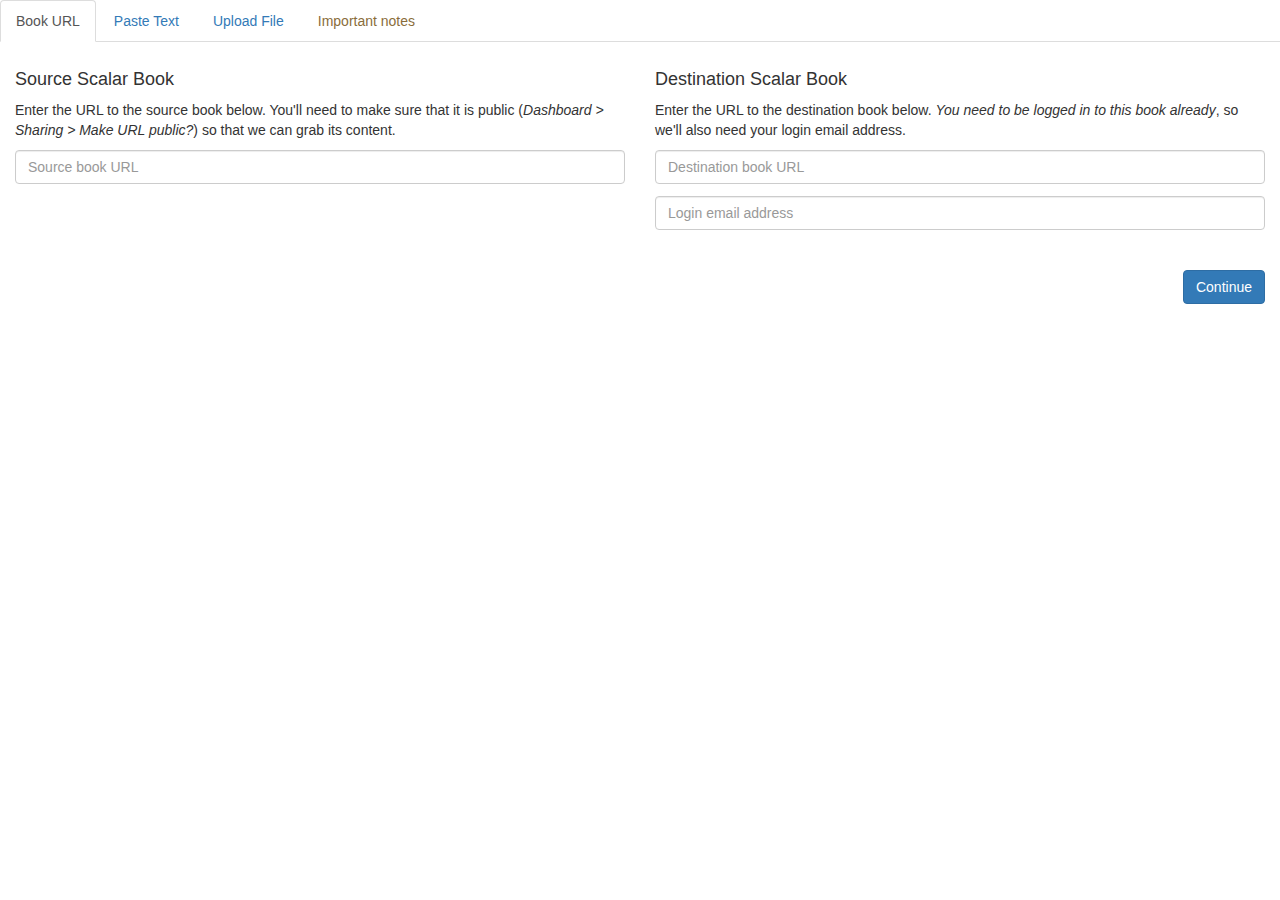
<file: index.html>
<html>
<head>
<title>Scalar RDF-JSON Transfer Tool</title>
<link href="lib/bootstrap/css/bootstrap.min.css" rel="stylesheet">
<link href="css/transfer.css?v=3" rel="stylesheet">
<script src="lib/jquery/jquery-1.11.2.min.js"></script>
<script src="lib/bootstrap/js/bootstrap.min.js"></script>
<script src="js/papaparse.min.js"></script>
<script src="js/jquery.importrdf.js?v=3"></script>
<script src="js/main.js?v=3"></script>
</head>
<body>

<div class="container-fluid">
	<div class="row">
		<div class="col-lg-12 col-md-12 col-sm-12 col-xs-12">
        	<div role="tabpanel" data-example-id="togglable-tabs" id="wrapper">
        		<!-- Tabs -->
				<ul id="myTab" class="nav nav-tabs" role="tablist">
              		<li role="presentation" class="active"><a href="#url" id="url-tab" role="tab" data-toggle="tab" aria-controls="url" aria-expanded="true">Book URL</a></li>
              		<li role="presentation"><a href="#rdf" role="tab" id="rdf-tab" data-toggle="tab" aria-controls="rdf">Paste Text</a></li>
              		<li role="presentation"><a href="#file" role="tab" id="file-tab" data-toggle="tab" aria-controls="rdf">Upload File</a></li>
              		<li role="presentation"><a href="javascript:$(this).blur();" class="text-warning" data-toggle="modal" data-target="#betaNotes">Important notes</a></li>
            	</ul>
            	<div id="tabContent" class="tab-content">
            		<!-- Import by URL -->
              		<div role="tabpanel" class="tab-pane fade in active" id="url" aria-labelledby="url-tab">
                		<form class="container-fluid" id="urlform">		
                			<div class="row">
	                			<div class="adaptive-padding col-lg-6 col-md-6 col-sm-6 col-xs-12">
	                				<h4></span>Source Scalar Book</h4>
	                				<p>Enter the URL to the source book below. You'll need to make sure that it is public
	                				(<i>Dashboard > Sharing > Make URL public?</i>) so that we can grab its content.</p>
	                				<input type="text" class="form-control source_url" placeholder="Source book URL" required />
	                			</div>	
	                			<div class="adaptive-padding col-lg-6 col-md-6 col-sm-6 col-xs-12">
	                				<h4></span>Destination Scalar Book</h4>
	                				<p>Enter the URL to the destination book below. <i>You
	                				need to be logged in to this book already</i>, so we'll also need your login email address.</p>
	                				<input type="text" class="form-control dest_url" placeholder="Destination book URL" required />
	                				<input type="email" class="form-control dest_id" placeholder="Login email address" required />
	                			</div>								
                  			</div>
                  			<div class="row">
                  				<div class="adaptive-padding col-lg-6 col-md-6 col-sm-6 col-xs-12">
									<div class="alert alert-success" role="alert" style="display:none;">
										<span class="source_msg"></span>
									</div>                  				
                  				</div>
                  				<div class="adaptive-padding col-lg-6 col-md-6 col-sm-6 col-xs-12">
									<div class="alert alert-success" role="alert" style="display:none;">
										<span class="dest_msg"></span>
									</div>                  				
                  				</div>
                  			</div>
                  			<div class="row">
                  				<br />
                  				<div style="text-align:right;" class="col-lg-12 col-md-12 col-sm-12 col-xs-12" style="text-align:right;">
                  					  <span class="complete_msg alert alert-success">Transfer is complete! <a href="javascript:void(null);">start over</a></span>
									  <button type="submit" class="btn btn-primary">Continue</button>
								</div>
				            </div>                   			
                		</form>              		
              		</div>
              		<!--  Import by source -->
              		<div role="tabpanel" class="tab-pane fade" id="rdf" aria-labelledby="rdf-tab">
                		<form id="rdfform">
               				<div class="row">
	                			<div class="adaptive-padding col-lg-6 col-md-6 col-sm-6 col-xs-12">
	                				<h4></span>Paste Text</h4>
	                				<p>Place text into the area below of type: Scalar-formatted RDF-JSON, individual RDF-JSON nodes, or
	                				CSV with header fields from Scalar ontologies &mdash; see 
	                				<a target="_blank" href="http://scalar.usc.edu/features/open-api/">Scalar's API Reference</a>.</p>
	                				<textarea class="form-control source_rdf" rows="8" placeholder="Paste text" required></textarea>
	                			</div>									
	                			<div class="adaptive-padding col-lg-6 col-md-6 col-sm-6 col-xs-12">
	                				<h4></span>Destination Scalar Book</h4>
	                				<p>Enter the URL to the destination book below. <i>You
	                				need to be logged in to this book already</i>, so we'll also need your login email address.</p>
	                				<input type="text" class="form-control dest_url" placeholder="Destination book URL" required />
	                				<input type="email" class="form-control dest_id" placeholder="Login email address" required />
	                			</div>								
                  			</div> 
                  			<div class="row">
                  				<div class="adaptive-padding col-lg-6 col-md-6 col-sm-6 col-xs-12">
									<div class="alert alert-success" role="alert" style="display:none;">
										<span class="source_msg"></span>
									</div>                  				
                  				</div>
                  				<div class="adaptive-padding col-lg-6 col-md-6 col-sm-6 col-xs-12">
									<div class="alert alert-success" role="alert" style="display:none;">
										<span class="dest_msg"></span>
									</div>                  				
                  				</div>
                  			</div>                  			           			
                  			<div class="row">
                  				<br />
                  				<div style="text-align:right;" class="col-lg-12 col-md-12 col-sm-12 col-xs-12" style="text-align:right;">
                  					  <span class="complete_msg alert alert-success">Transfer is complete! <a href="javascript:void(null);">start over</a></span>
									  <button type="submit" class="btn btn-primary">Continue</button>
								</div>
				            </div> 
                		</form>
              		</div>
              		<!--  Import by uploaded file -->
              		<div role="tabpanel" class="tab-pane fade" id="file" aria-labelledby="file-tab">
                		<form id="fileform" enctype="multipart/form-data">
               				<div class="row">
	                			<div class="adaptive-padding col-lg-6 col-md-6 col-sm-6 col-xs-12">
	                				<h4></span>Upload File</h4>
	                				<p>Select a file from your computer of type: Scalar-formatted RDF-JSON, individual RDF-JSON nodes, or
	                				CSV with header fields from Scalar ontologies &mdash; see 
	                				<a target="_blank" href="http://scalar.usc.edu/features/open-api/">Scalar's API Reference</a>.</p>
	                				<script>
	                				if (window.File && window.FileReader && window.FileList && window.Blob) {
		                				var str = '';
		                	            str += '<div class="input-group">';
		                                str += '<span class="input-group-btn">';
		                                str += '<span class="btn btn-primary btn-file">Browse&hellip; <input type="file" id="fileUpload" name="filesUpload" /></span>';
		                                str += '</span>';
		                                str += '<input type="text" class="form-control" readonly>';
		                            	str += '</div>';
	                					document.write(str);
	                				} else {
	                					document.write('<p><b>Your browser does not support the HTML5 File Upload API. Please update your browser.</b></p>');
	                				}
	                				</script>
	                			</div>									
	                			<div class="adaptive-padding col-lg-6 col-md-6 col-sm-6 col-xs-12">
	                				<h4></span>Destination Scalar Book</h4>
	                				<p>Enter the URL to the destination book below. <i>You
	                				need to be logged in to this book already</i>, so we'll also need your login email address.</p>
	                				<input type="text" class="form-control dest_url" placeholder="Destination book URL" required />
	                				<input type="email" class="form-control dest_id" placeholder="Login email address" required />
	                			</div>								
                  			</div> 
                  			<div class="row">
                  				<div class="adaptive-padding col-lg-6 col-md-6 col-sm-6 col-xs-12">
									<div class="alert alert-success" role="alert" style="display:none;">
										<span class="source_msg"></span>
									</div>                  				
                  				</div>
                  				<div class="adaptive-padding col-lg-6 col-md-6 col-sm-6 col-xs-12">
									<div class="alert alert-success" role="alert" style="display:none;">
										<span class="dest_msg"></span>
									</div>                  				
                  				</div>
                  			</div>                  			           			
                  			<div class="row">
                  				<br />
                  				<div style="text-align:right;" class="col-lg-12 col-md-12 col-sm-12 col-xs-12" style="text-align:right;">
                  					  <span class="complete_msg alert alert-success">Transfer is complete! <a href="javascript:void(null);">start over</a></span>
									  <button type="submit" class="btn btn-primary">Continue</button>
								</div>
				            </div> 
                		</form>
              		</div>              		
            	</div><!-- /tabContent -->
         	 </div><!-- /tabpanel -->
      	</div><!-- /col -->
	</div><!-- /row -->
</div><!-- /container -->

<div id="commit" class="modal fade">
  <div class="modal-dialog">
    <div class="modal-content">
      <div class="modal-header">
        <button type="button" class="close" data-dismiss="modal" aria-label="Close" disabled><span aria-hidden="true">&times;</span></button>
        <h4 class="modal-title">Import to <span class="book_title"></span></h4>
      </div>
      <div class="modal-body">
		<form class="container-fluid" id="commitform">	
			<input type="hidden" id="source_url" value="" />
			<input type="hidden" id="dest_url" value="" />
			<input type="hidden" id="dest_urn" value="" />
			<input type="hidden" id="dest_id" value="" />
			<input type="hidden" id="dest_title" value="" />
			<div class="row">
				<div class="col-lg-12 col-md-12 col-sm-12 col-xs-12">
					<h4>Source JSON</h4>
					<textarea id="source_rdf" disabled>Loading (this may take some time) ...</textarea>
				</div>
			</div>
			<div class="row">
				<div class="col-lg-12 col-md-12 col-sm-12 col-xs-12">
					<h4>Progress</h4>
					<div class="progress">
						<div id="content_progress" class="progress-bar" role="progressbar" aria-valuenow="60" aria-valuemin="0" aria-valuemax="100" style="width: 0%;">
					    	<span>Content 0 of 0</span>
					  	</div>
					</div>
					<div class="progress">
						<div id="relations_progress" class="progress-bar" role="progressbar" aria-valuenow="60" aria-valuemin="0" aria-valuemax="100" style="width: 0%;">
					    	<span>Relation 0 of 0</span>
					  	</div>
					</div>					
					<div id="progress_log"></div>
				</div>
			</div>			
		</form>
      </div>
      <div class="modal-footer">
        <div id="existing_question">
        	<div>
        		<label><input type="checkbox" name="get_existing" value="1" checked />&nbsp; Load and map existing relationships?</label>
        	</div>
        </div>
      	<div id="existing_progress">
			<div>
				<b>Loading existing relationships.</b> This may take some time depending on the number of relationships in the book.<br />
			</div>
		</div> 
        <button type="button" class="btn btn-default cancel" disabled>Cancel</button> 
        <button type="submit" class="btn btn-primary" data-finished-text="Finished" disabled>Import</button>
      </div>
    </div><!-- /.modal-content -->
  </div><!-- /.modal-dialog -->
</div><!-- /.modal -->

<div id="betaNotes" class="modal fade" role="dialog">
  <div class="modal-dialog">
    <div class="modal-content">
      <div class="modal-header">
        <button type="button" class="close" data-dismiss="modal" aria-label="Close"><span aria-hidden="true">&times;</span></button>
        <h3 class="modal-title" id="myModalLabel">Important notes about the import tool</h3>
      </div>
      <div class="modal-body">
        <h4>Data sources</h4>
        <p>
        	<ul>
        	<li><b>Another Scalar book</b>: The import tool assumes that this kind of import will be occuring into a fresh (new) destination Scalar book, therefore pages or relationships that might exist in the destination book are not checked for possible updating and persistence, respectively.</li>
        	<li><b>A CSV file with text pages</b>: If the CSV file contains a column for main text content (sioc:content), then the import tool will <i>not</i> check to see if that page already exists in the destination Scalar book, because there isn't enough information to inform matches between existing and new pages.</li>
        	<li><b>A CSV File with media pages:</b> If the CSV file contains a column for media file URL (art:url), then the import tool will check to see if an existing media-page exists in the destination Scalar book, based on a match of the URL field. If there is a match, the existing page's relationships will be preserved.</li>
        	</ul>
        </p>
        <h4>Book</h4>
        <p>
        	<ul>
        	<li><b>Book properties</b>: No attributes of the source book are transfered to the destination, because exports of Scalar books do not contain book information but rather page and relationship information.</li>
        	</ul>
        </p>
        <h4>Pages</h4>
        <p>
        	<ul>
        	<li><b>The following attribute isn't presently transfered</b>: Page visibility, because hidden items are ignored.</li>
        	<li><b>Thumbnails &amp; Background image &amp; Background audio</b>: These fields can link to media uploaded directly to a source book, which can cause problems should the source book be deleted (more below in Media section).</li>
        	</ul>
        </p>        
        <h4>Media</h4>
        <p>
	        <ul>
	        <li><b>Imported media</b>: Any media imported to a source book via an outside archive (ie, the media has an external URL) will be properly transfered.</li>
	        <li><b>Uploaded media</b>: Media uploaded directly to a source book will not be physically transfered to a destination book.  Rather, the destination media pages will point to the URL of the media housed in the source book.  <i>This means that in the event that the source book is deleted, the media link will go dead.</i> However, this problem can be corrected using the "Replace existing" feature at Import > Local media files.</li>
	        </ul>
        </p>
      </div>
      <div class="modal-footer">
        <button type="button" class="btn btn-default" data-dismiss="modal">Close</button>
      </div>
    </div>
  </div>
</div>

</body>
</html>
</file>
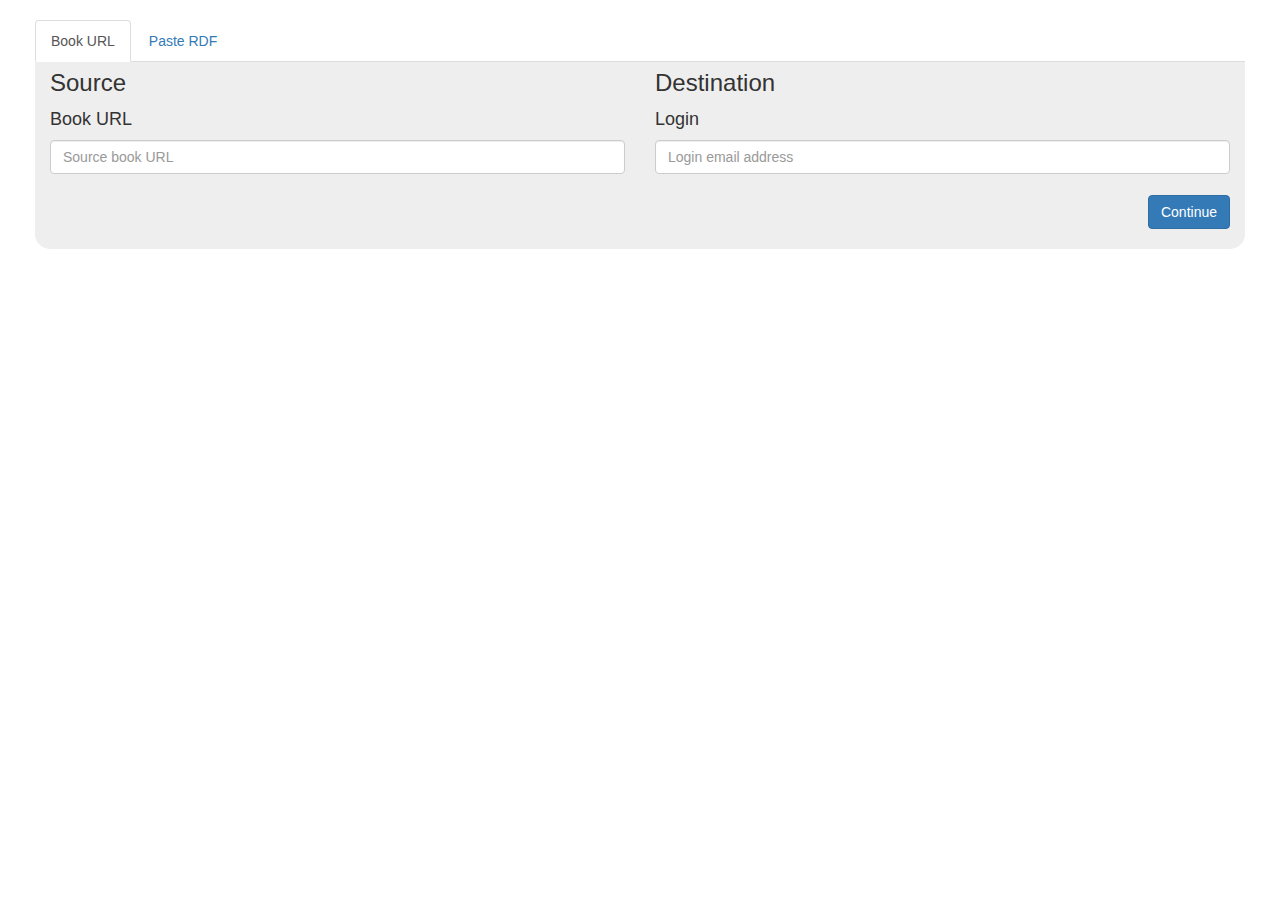
<file: upload.html>
<html>
<head>
<title>Scalar RDF-JSON Importer</title>
<link href="bootstrap/css/bootstrap.min.css" rel="stylesheet">
<link href="upload.css" rel="stylesheet">
<script src="//code.jquery.com/jquery-1.11.0.min.js"></script>
<script src="bootstrap/js/bootstrap.min.js"></script>
<script src="jquery.importrdf.js" ></script>
<script src="main.js" ></script>
<!--<script src="book_import.js" ></script>-->
</head>
<body>

<div class="container-fluid">
	<div class="row">
		<div class="col-lg-12 col-md-12 col-sm-12 col-xs-12">
        	<div role="tabpanel" data-example-id="togglable-tabs" id="wrapper">
        		<!-- Tabs -->
				<ul id="myTab" class="nav nav-tabs" role="tablist">
              		<li role="presentation" class="active"><a href="#url" id="url-tab" role="tab" data-toggle="tab" aria-controls="url" aria-expanded="true">Book URL</a></li>
              		<li role="presentation"><a href="#rdf" role="tab" id="rdf-tab" data-toggle="tab" aria-controls="rdf">Paste RDF</a></li>
            	</ul>
            	<div id="tabContent" class="tab-content">
            		<!-- Import by URL -->
              		<div role="tabpanel" class="tab-pane fade in active" id="url" aria-labelledby="url-tab">
                		<form class="container-fluid" id="urlform">		
                			<div class="row">
	                			<div class="col-lg-6 col-md-6 col-sm-6 col-xs-6">
	                				<h3>Source</h3>
	                				<h4>Book URL</h4>
	                				<input type="text" class="form-control source_url" placeholder="Source book URL" required />
	                			</div>									
	                			<div class="col-lg-6 col-md-6 col-sm-6 col-xs-6">
	                				<h3>Destination</h3>
	                				<h4>Login</h4>
	                				<input type="email" class="form-control dest_id" placeholder="Login email address" required />
	                			</div>								
                  			</div>
                			<div class="row">
	                			<div class="col-lg-6 col-md-6 col-sm-6 col-xs-6">
									<div class="alert alert-success" role="alert" style="display:none;">
										<span class="source_msg"></span>
									</div>
	                			</div>									
	                			<div class="col-lg-6 col-md-6 col-sm-6 col-xs-6">
									<div class="alert alert-success" role="alert" style="display:none;">
										<span class="dest_msg"></span>
									</div>
	                			</div>							
                  			</div>             	            					
                  			<div class="row">
                  				<br />
                  				<div style="text-align:right;" class="col-lg-12 col-md-12 col-sm-12 col-xs-12" style="text-align:right;">
									  <button type="submit" class="btn btn-primary">Continue</button>
								</div>
				            </div>                   			
                		</form>              		
              		</div>
              		<!--  Import by source -->
              		<div role="tabpanel" class="tab-pane fade" id="rdf" aria-labelledby="rdf-tab">
                		<form id="rdfform">
               				<div class="row">
	                			<div class="col-lg-6 col-md-6 col-sm-6 col-xs-6">
	                				<h3>Source</h3>
	                				<h4>SRDF-JSON</h4>
	                				<textarea class="form-control source_rdf" rows="8" placeholder="Paste RDF-JSON" required></textarea>
	                			</div>									
	                			<div class="col-lg-6 col-md-6 col-sm-6 col-xs-6">
	                				<h3>Destination</h3>
	                				<h4>Login</h4>
	                				<input type="email" class="form-control dest_id" placeholder="Login email address" required />
	                			</div>								
                  			</div>            			
                			<div class="row">
	                			<div class="col-lg-6 col-md-6 col-sm-6 col-xs-6">
									<div class="alert alert-success" role="alert" style="display:none;">
										<span class="source_msg"></span>
									</div>
	                			</div>									
	                			<div class="col-lg-6 col-md-6 col-sm-6 col-xs-6">
									<div class="alert alert-success" role="alert" style="display:none;">
										<span class="dest_msg"></span>
									</div>
	                			</div>							
                  			</div>                  			         	            					
                  			<div class="row">
                  				<br />
                  				<div style="text-align:right;" class="col-lg-12 col-md-12 col-sm-12 col-xs-12" style="text-align:right;">
									  <button type="submit" class="btn btn-primary">Continue</button>
								</div>
				            </div> 
                		</form>
              		</div>
            	</div><!-- /tabContent -->
         	 </div><!-- /tabpanel -->
      	</div><!-- /col -->
	</div><!-- /row -->
</div><!-- /container -->

<div id="commit" class="modal fade">
  <div class="modal-dialog">
    <div class="modal-content">
      <div class="modal-header">
        <button type="button" class="close" data-dismiss="modal" aria-label="Close" disabled><span aria-hidden="true">&times;</span></button>
        <h4 class="modal-title">Import RDF-JSON</h4>
      </div>
      <div class="modal-body">
		<form class="container-fluid" id="commitform">	
			<input type="hidden" id="source_url" value="" />
			<input type="hidden" id="dest_url" value="" />
			<input type="hidden" id="dest_urn" value="" />
			<input type="hidden" id="dest_id" value="" />
			<input type="hidden" id="dest_title" value="" />
			<div class="row">
				<div class="col-lg-12 col-md-12 col-sm-12 col-xs-12">
					<h4>Source RDF-JSON</h4>
					<textarea id="source_rdf" disabled>Loading ...</textarea>
				</div>
			</div>
		</form>
      </div>
      <div class="modal-footer">
      	<span class="book_msg">Import to <b class="book_title"></b></span>&nbsp; &nbsp;  
        <button type="button" class="btn btn-default cancel" disabled>Cancel</button> 
        <button type="submit" class="btn btn-primary" disabled>Import</button>
      </div>
    </div><!-- /.modal-content -->
  </div><!-- /.modal-dialog -->
</div><!-- /.modal -->

</body>
</html>
</file>
<file: css/transfer.css>
body { font-family: 'Lato', Arial, sans-serif; }
h2, h3, h4 {margin-top:4px; padding-top:4px;}
form {padding:0px 20px 20px 20px; border-radius: 0 0 15px 15px;}
textarea[id="source_rdf"] {width:100%; height:200px;}
textarea.source_rdf {width:100%; height:200px;}
input[type='text'].dest_url {margin-bottom:12px;}
body > .container-fluid { padding: 0; }
#wrapper .alert {margin-bottom:0px;}
#urlform .example, #rdfform .example {display:inline-block; padding-left:12px; font-size:13px;}
.modal-dialog {width:90%;}
.modal-backdrop.in {opacity:0.0;}
#commit .book_msg {float:left;}
.adaptive-padding{padding-top:20px;}
.progress {margin-bottom:6px;}
#progress_log {display:none; width:100%; height:50px; background-color:white; color:red; font-size:smaller; overflow:auto;}
.progress-bar {text-align:left;}
.progress-bar span {padding-left:5px;}
.complete_msg {display:none;}
#commit .modal-footer {position:relative;}

.scalar-logo {
	background-image:url(images/scalar-logo.png); background-repeat:no-repeat; width:20px; height:18px;
	display:inline-block; background-size:cover; margin-right:10px;
}
.rdf-logo {
	background-image:url(images/rdf-logo.png); background-repeat:no-repeat; width:20px; height:22px;
	display:inline-block; background-size:cover; margin-right:10px;
}
.btn-beta-notes {float:right;}

@media (max-width: 768px) {
	.adaptive-padding{padding-top:10px;}
}

/* File upload */
#fileForm .btn-file {
  position: relative;
  overflow: hidden;
}
#fileForm .btn-file input[type=file] {
  position: absolute;
  top: 0;
  right: 0;
  min-width: 100%;
  min-height: 100%;
  font-size: 100px;
  text-align: right;
  filter: alpha(opacity=0);
  opacity: 0;
  background: red;
  cursor: inherit;
  display: block;
}
#fileForm input[readonly] {
  background-color: white !important;
  cursor: text !important;
}

#existing_question {background-color:#ffffff; text-align:left; position:absolute; left:30px; top:21px; width:60%;}
#existing_question label {font-weight:normal; cursor:pointer;}
#existing_progress {background-color:#ffffff; text-align:left; position:absolute; left:30px; top:12px; width:60%; display:none;}
#existing_progress img {display:none;}
</file>
<file: upload.css>
body {margin:20px;}
h2, h3, h4 {margin-top:4px; padding-top:4px;}
form {padding:0px 20px 20px 20px; background-color:#eeeeee; border-radius: 0 0 15px 15px;}
textarea[id="source_rdf"] {width:100%; height:200px;}
textarea.source_rdf {width:100%; height:200px;}
input[type='text'].dest_url {margin-bottom:12px;}
#wrapper .alert {margin-bottom:0px;}
#urlform .example, #rdfform .example {display:inline-block; padding-left:12px; font-size:13px;}
.modal-dialog {width:90%;}
#commit .book_msg {float:left;}
.adaptive-padding{padding-top:20px;}
.progress {margin-bottom:6px;}
#progress_log {display:none; width:100%; height:100px; color:red; font-size:smaller; overflow:auto;}
.progress-bar {text-align:left;}
.progress-bar span {padding-left:5px;}

.scalar-logo {
	background-image:url(images/scalar-logo.png); background-repeat:no-repeat; width:20px; height:18px;
	display:inline-block; background-size:cover; margin-right:10px;
}
.rdf-logo {
	background-image:url(images/rdf-logo.png); background-repeat:no-repeat; width:20px; height:22px;
	display:inline-block; background-size:cover; margin-right:10px;
}

@media (max-width: 768px) {
	.adaptive-padding{padding-top:10px;}
}
</file>
